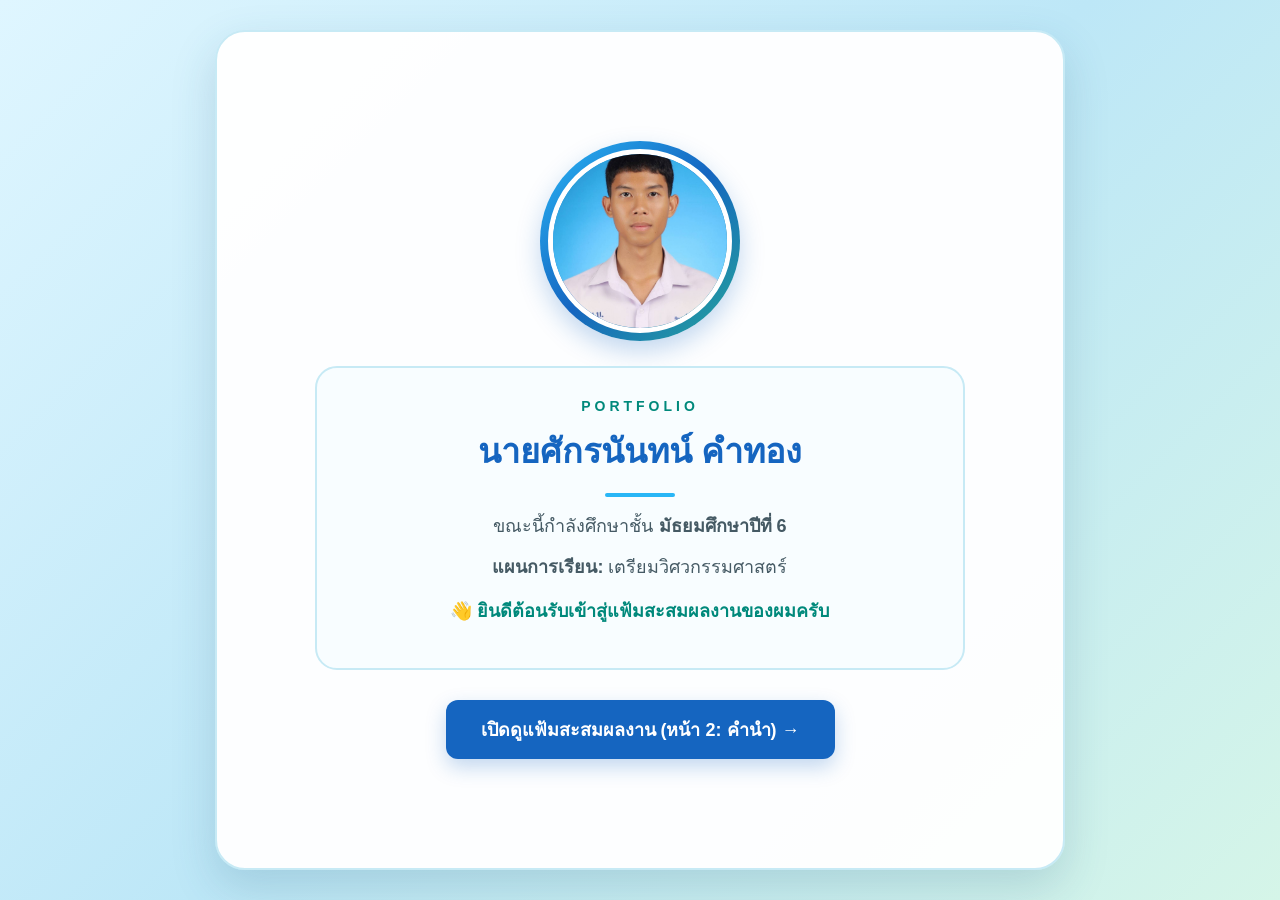
<file: index.html>
<!DOCTYPE html>
<html lang="th">
<head>
    <meta charset="UTF-8">
    <meta name="viewport" content="width=device-width, initial-scale=1.0">
    <title>หน้าแรก | Portfolio นายศักรนันทน์ คำทอง</title>
    <style>
        * { box-sizing: border-box; }
        body {
            margin: 0; min-height: 100vh; padding: 25px 15px;
            display: flex; justify-content: center; align-items: center;
            font-family: 'Segoe UI', Tahoma, Geneva, Verdana, sans-serif;
            text-align: center; color: #263238;
            background: linear-gradient(135deg, #dff6ff, #bde7f7, #d5f5e8);
        }
        .card {
            position: relative; width: 100%; max-width: 850px;
            min-height: calc(100vh - 60px); padding: 45px 25px;
            display: flex; flex-direction: column; justify-content: center; align-items: center;
            border: 2px solid #c7eaf5; border-radius: 30px; background: rgba(255,255,255,.97);
            box-shadow: 0 18px 45px rgba(35,90,120,.18);
        }
        .profile-frame {
            width: 200px; height: 200px; padding: 8px; margin-bottom: 25px; border-radius: 50%;
            background: linear-gradient(135deg, #29b6f6, #1565c0, #26a69a);
            box-shadow: 0 10px 25px rgba(21,101,192,.25);
        }
        .profile-frame img {
            width: 100%; height: 100%; object-fit: cover; border: 5px solid white; border-radius: 50%;
        }
        .intro-box {
            width: 100%; max-width: 650px; padding: 30px;
            border: 2px solid #c7eaf5; border-radius: 22px; background: #f8fdff;
        }
        .small-title { color: #00897b; font-size: 14px; font-weight: bold; letter-spacing: 4px; margin-bottom: 10px; }
        h1 { margin: 10px 0; color: #1565c0; font-size: 34px; }
        .line { width: 70px; height: 4px; margin: 15px auto; border-radius: 10px; background: #29b6f6; }
        p { margin: 12px 0; color: #455a64; font-size: 18px; line-height: 1.6; }
        .btn {
            display: inline-block; margin-top: 30px; padding: 15px 35px; border-radius: 12px;
            background: #1565c0; color: white; text-decoration: none; font-size: 18px; font-weight: bold;
            box-shadow: 0 8px 20px rgba(21,101,192,.25); transition: .25s;
        }
        .btn:hover { background: #0d47a1; transform: translateY(-4px); }
    </style>
</head>
<body>

    <main class="card">
        <!-- 📷 ช่องสำหรับใส่รูปโปรไฟล์หน้าแรก -->
        <div class="profile-frame">
            <!-- ✏️ แก้ไขชื่อไฟล์รูปภาพของคุณตรงนี้ (src="...") -->
            <img src="70908.jpg" alt="รูปโปรไฟล์ศักรนันทน์">
        </div>

        <section class="intro-box">
            <div class="small-title">PORTFOLIO</div>
            <h1>นายศักรนันทน์ คำทอง</h1>
            <div class="line"></div>
            <p>ขณะนี้กำลังศึกษาชั้น <strong>มัธยมศึกษาปีที่ 6</strong></p>
            <p><strong>แผนการเรียน:</strong> เตรียมวิศวกรรมศาสตร์</p>
            <p style="margin-top: 15px; color: #00897b; font-weight: bold;">
                👋 ยินดีต้อนรับเข้าสู่แฟ้มสะสมผลงานของผมครับ
            </p>
        </section>

        <a href="preface.html" class="btn">เปิดดูแฟ้มสะสมผลงาน (หน้า 2: คำนำ) →</a>
    </main>

</body>
</html>
</file>
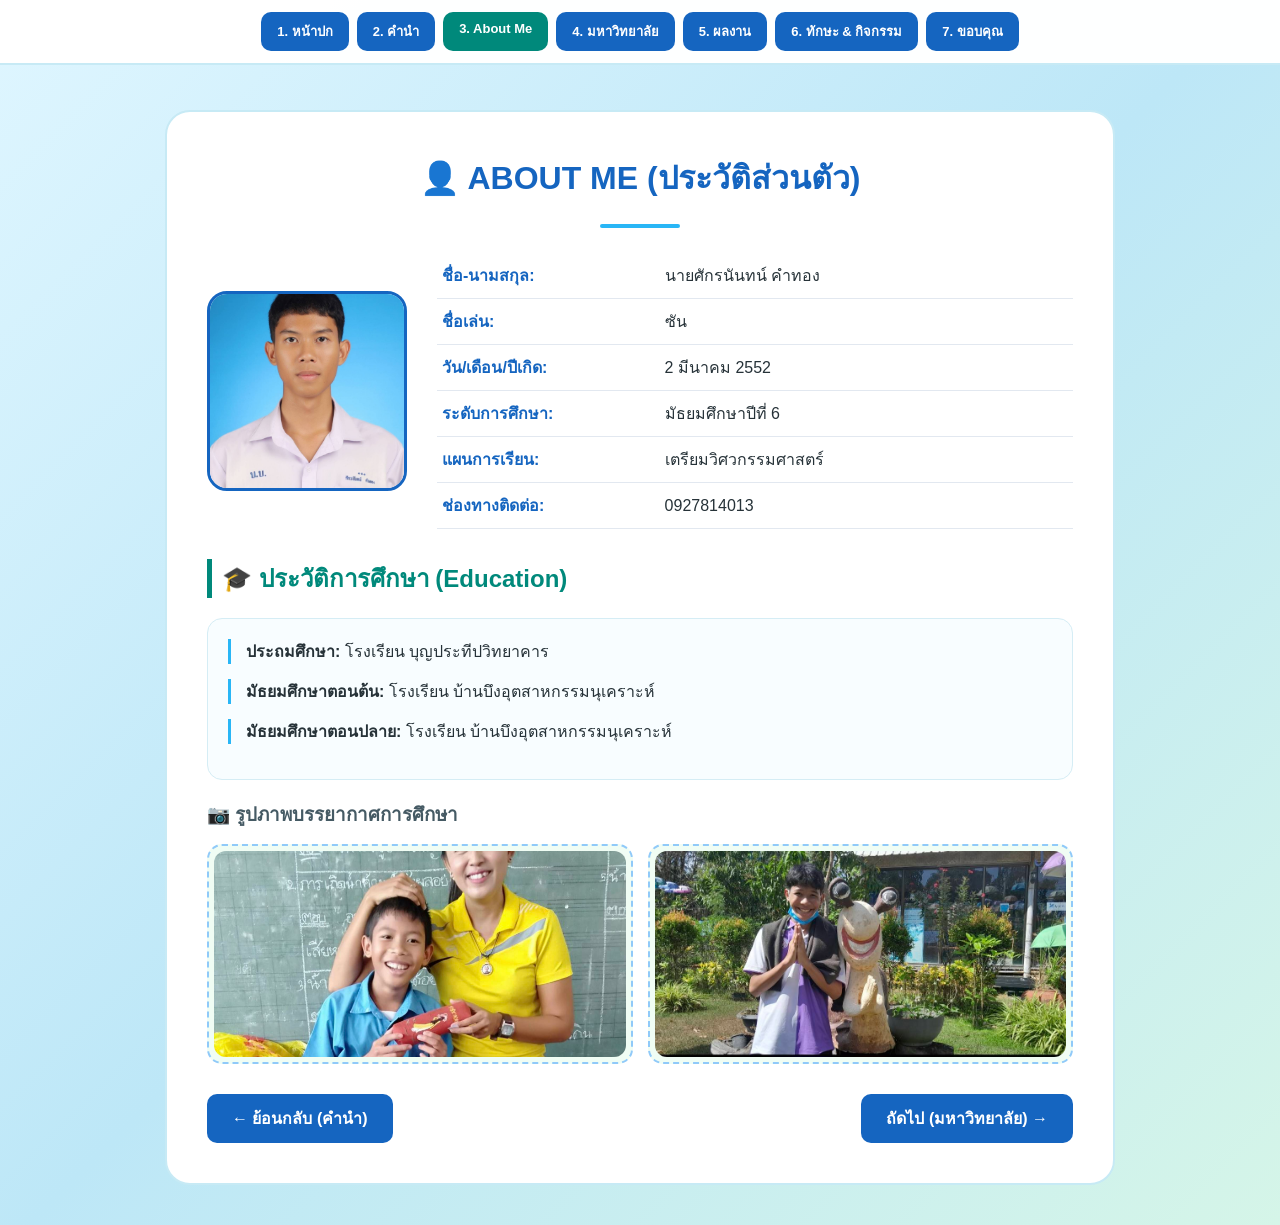
<file: about.html>
<!DOCTYPE html>
<html lang="th">
<head>
    <meta charset="UTF-8">
    <meta name="viewport" content="width=device-width, initial-scale=1.0">
    <title>About Me | Portfolio</title>
    <style>
        * { box-sizing: border-box; }
        body { margin: 0; min-height: 100vh; font-family: sans-serif; background: linear-gradient(135deg, #dff6ff, #bde7f7, #d5f5e8); color: #263238; }
        .top-menu { display: flex; justify-content: center; gap: 8px; padding: 12px; background: rgba(255,255,255,0.98); border-bottom: 2px solid #c7eaf5; position: fixed; top: 0; width: 100%; z-index: 100; flex-wrap: wrap; }
        .top-menu a { padding: 9px 16px; color: white; background: #1565c0; text-decoration: none; border-radius: 10px; font-size: 13px; font-weight: bold; }
        .top-menu a:hover, .top-menu a.active { background: #00897b; }
        .container { padding: 110px 20px 40px; display: flex; justify-content: center; }
        .card { width: 100%; max-width: 950px; padding: 40px; border-radius: 25px; background: white; border: 2px solid #c7eaf5; }
        h1 { color: #1565c0; text-align: center; margin-top: 0; }
        .line { width: 80px; height: 4px; background: #29b6f6; margin: 10px auto 25px; border-radius: 10px; }
        .profile-section { display: flex; gap: 30px; align-items: center; margin-bottom: 30px; flex-wrap: wrap; }
        
        /* ช่องใส่รูปโปรไฟล์ในหน้า About */
        .img-frame { width: 200px; height: 200px; border-radius: 20px; overflow: hidden; border: 3px solid #1565c0; background: #e0f2fe; flex-shrink: 0; }
        .img-frame img { width: 100%; height: 100%; object-fit: cover; }
        
        .info-table { flex: 1; min-width: 280px; border-collapse: collapse; width: 100%; }
        .info-table td { padding: 10px 5px; border-bottom: 1px solid #e2e8f0; font-size: 16px; }
        .info-table td.label { font-weight: bold; color: #1565c0; width: 35%; }

        .section-subtitle { color: #00897b; border-left: 5px solid #00897b; padding-left: 10px; margin-top: 30px; }
        
        .education-list { background: #f8fdff; padding: 20px; border-radius: 15px; border: 1px solid #d5edf5; margin-bottom: 20px; }
        .edu-item { margin-bottom: 15px; padding-left: 15px; border-left: 3px solid #29b6f6; }

        /* ช่องสี่เหลี่ยมใส่รูปภาพการศึกษา */
        .image-placeholder-grid { display: grid; grid-template-columns: repeat(2, 1fr); gap: 15px; margin-top: 15px; }
        .image-box { height: 220px; border: 2px dashed #90caf9; border-radius: 15px; background: #f0fdf4; display: flex; flex-direction: column; justify-content: center; align-items: center; color: #546e7a; text-align: center; padding: 5px; overflow: hidden; }
        .image-box img { width: 100%; height: 100%; object-fit: cover; border-radius: 12px; }

        .nav-buttons { display: flex; justify-content: space-between; margin-top: 30px; }
        .btn-nav { padding: 12px 25px; background: #1565c0; color: white; text-decoration: none; border-radius: 10px; font-weight: bold; }
        @media(max-width: 650px) { .image-placeholder-grid { grid-template-columns: 1fr; } }
    </style>
</head>
<body>

    <nav class="top-menu">
        <a href="index.html">1. หน้าปก</a>
        <a href="preface.html">2. คำนำ</a>
        <a href="about.html" class="active">3. About Me</a>
        <a href="target.html">4. มหาวิทยาลัย</a>
        <a href="works.html">5. ผลงาน</a>
        <a href="skills.html">6. ทักษะ & กิจกรรม</a>
        <a href="thankyou.html">7. ขอบคุณ</a>
    </nav>

    <div class="container">
        <div class="card">
            <h1>👤 ABOUT ME (ประวัติส่วนตัว)</h1>
            <div class="line"></div>

            <div class="profile-section">
                <!-- 📷 ช่องรูปภาพโปรไฟล์ -->
                <div class="img-frame">
                    <img src="70908.jpg" alt="รูปโปรไฟล์ศักรนันทน์">
                </div>

                <!-- ตารางข้อมูลส่วนตัว -->
                <table class="info-table">
                    <tr>
                        <td class="label">ชื่อ-นามสกุล:</td>
                        <td>นายศักรนันทน์ คำทอง</td>
                    </tr>
                    <tr>
                        <td class="label">ชื่อเล่น:</td>
                        <td>ซัน</td>
                    </tr>
                    <tr>
                        <td class="label">วัน/เดือน/ปีเกิด:</td>
                        <td>2 มีนาคม 2552</td>
                    </tr>
                    <tr>
                        <td class="label">ระดับการศึกษา:</td>
                        <td>มัธยมศึกษาปีที่ 6</td>
                    </tr>
                    <tr>
                        <td class="label">แผนการเรียน:</td>
                        <td>เตรียมวิศวกรรมศาสตร์</td>
                    </tr>
                    <tr>
                        <td class="label">ช่องทางติดต่อ:</td>
                        <td>0927814013</td>
                    </tr>
                </table>
            </div>

            <!-- 🎓 ส่วนประวัติการศึกษา -->
            <h2 class="section-subtitle">🎓 ประวัติการศึกษา (Education)</h2>
            <div class="education-list">
                <div class="edu-item">
                    <strong>ประถมศึกษา:</strong> 
                    โรงเรียน บุญประทีปวิทยาคาร
                </div>
                <div class="edu-item">
                    <strong>มัธยมศึกษาตอนต้น:</strong> 
                    โรงเรียน บ้านบึงอุตสาหกรรมนุเคราะห์
                </div>
                <div class="edu-item">
                    <strong>มัธยมศึกษาตอนปลาย:</strong> 
                    โรงเรียน บ้านบึงอุตสาหกรรมนุเคราะห์
                </div>
            </div>

            <!-- 📷 ช่องรูปภาพบรรยากาศการศึกษา -->
            <h3 style="color: #455a64; margin-bottom: 5px;">📷 รูปภาพบรรยากาศการศึกษา</h3>
            <div class="image-placeholder-grid">
                <div class="image-box">
                    <img src="71752.jpg" alt="บรรยากาศการศึกษาประถมศึกษา">
                </div>
                <div class="image-box">
                    <img src="71747มัทยม.jpg" alt="บรรยากาศการศึกษามัธยมศึกษา">
                </div>
            </div>

            <div class="nav-buttons">
                <a href="preface.html" class="btn-nav">← ย้อนกลับ (คำนำ)</a>
                <a href="target.html" class="btn-nav">ถัดไป (มหาวิทยาลัย) →</a>
            </div>
        </div>
    </div>

</body>
</html>
</file>
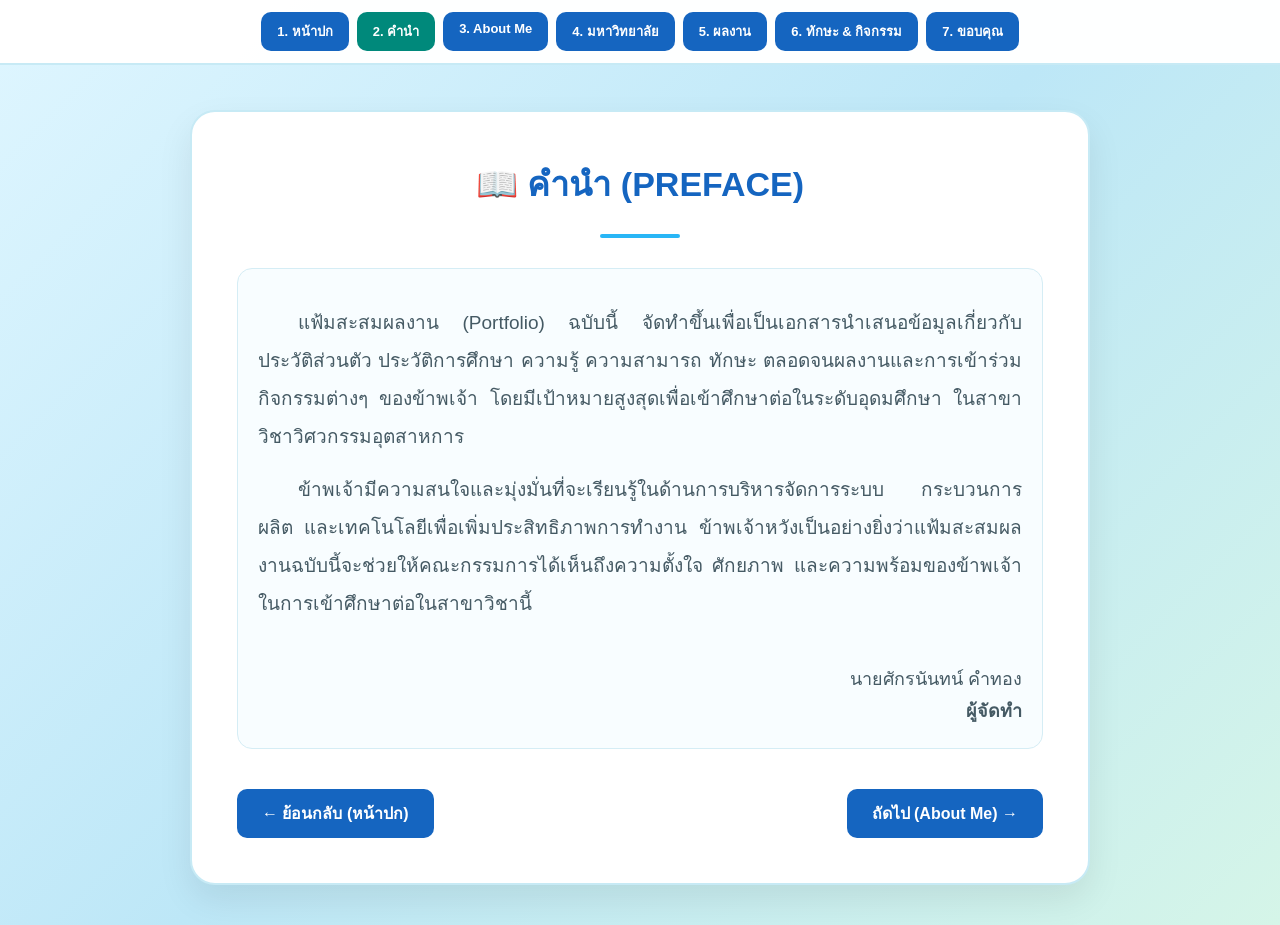
<file: preface.html>
<!DOCTYPE html>
<html lang="th">
<head>
    <meta charset="UTF-8">
    <meta name="viewport" content="width=device-width, initial-scale=1.0">
    <title>คำนำ | Portfolio</title>
    <style>
        * { box-sizing: border-box; }
        body { margin: 0; min-height: 100vh; font-family: sans-serif; background: linear-gradient(135deg, #dff6ff, #bde7f7, #d5f5e8); color: #263238; }
        .top-menu { display: flex; justify-content: center; gap: 8px; padding: 12px; background: rgba(255,255,255,0.98); border-bottom: 2px solid #c7eaf5; position: fixed; top: 0; width: 100%; z-index: 100; flex-wrap: wrap; }
        .top-menu a { padding: 9px 16px; color: white; background: #1565c0; text-decoration: none; border-radius: 10px; font-size: 13px; font-weight: bold; transition: 0.2s; }
        .top-menu a:hover, .top-menu a.active { background: #00897b; }
        .container { padding: 110px 20px 40px; display: flex; justify-content: center; }
        .card { width: 100%; max-width: 900px; padding: 45px; border-radius: 25px; background: white; border: 2px solid #c7eaf5; box-shadow: 0 15px 35px rgba(0,0,0,0.08); }
        h1 { color: #1565c0; text-align: center; margin-top: 0; font-size: 34px; }
        .line { width: 80px; height: 4px; background: #29b6f6; margin: 10px auto 30px; border-radius: 10px; }
        .preface-box { padding: 20px; background: #f8fdff; border-radius: 15px; border: 1px solid #d5edf5; }
        p { font-size: 19px; line-height: 2; text-indent: 40px; color: #455a64; text-align: justify; margin: 15px 0; }
        .signature { text-align: right; margin-top: 40px; font-size: 18px; color: #455a64; line-height: 1.8; }
        .nav-buttons { display: flex; justify-content: space-between; margin-top: 40px; }
        .btn-nav { padding: 12px 25px; background: #1565c0; color: white; text-decoration: none; border-radius: 10px; font-weight: bold; transition: 0.25s; }
        .btn-nav:hover { background: #0d47a1; }
    </style>
</head>
<body>

    <nav class="top-menu">
        <a href="index.html">1. หน้าปก</a>
        <a href="preface.html" class="active">2. คำนำ</a>
        <a href="about.html">3. About Me</a>
        <a href="target.html">4. มหาวิทยาลัย</a>
        <a href="works.html">5. ผลงาน</a>
        <a href="skills.html">6. ทักษะ & กิจกรรม</a>
        <a href="thankyou.html">7. ขอบคุณ</a>
    </nav>

    <div class="container">
        <div class="card">
            <h1>📖 คำนำ (PREFACE)</h1>
            <div class="line"></div>
            
            <div class="preface-box">
                <p>แฟ้มสะสมผลงาน (Portfolio) ฉบับนี้ จัดทำขึ้นเพื่อเป็นเอกสารนำเสนอข้อมูลเกี่ยวกับประวัติส่วนตัว ประวัติการศึกษา ความรู้ ความสามารถ ทักษะ ตลอดจนผลงานและการเข้าร่วมกิจกรรมต่างๆ ของข้าพเจ้า โดยมีเป้าหมายสูงสุดเพื่อเข้าศึกษาต่อในระดับอุดมศึกษา ในสาขาวิชาวิศวกรรมอุตสาหการ</p>
                <p>ข้าพเจ้ามีความสนใจและมุ่งมั่นที่จะเรียนรู้ในด้านการบริหารจัดการระบบ กระบวนการผลิต และเทคโนโลยีเพื่อเพิ่มประสิทธิภาพการทำงาน ข้าพเจ้าหวังเป็นอย่างยิ่งว่าแฟ้มสะสมผลงานฉบับนี้จะช่วยให้คณะกรรมการได้เห็นถึงความตั้งใจ ศักยภาพ และความพร้อมของข้าพเจ้าในการเข้าศึกษาต่อในสาขาวิชานี้</p>
                
                <div class="signature">
                    นายศักรนันทน์ คำทอง<br>
                    <strong>ผู้จัดทำ</strong>
                </div>
            </div>

            <div class="nav-buttons">
                <a href="index.html" class="btn-nav">← ย้อนกลับ (หน้าปก)</a>
                <a href="about.html" class="btn-nav">ถัดไป (About Me) →</a>
            </div>
        </div>
    </div>

</body>
</html>
</file>
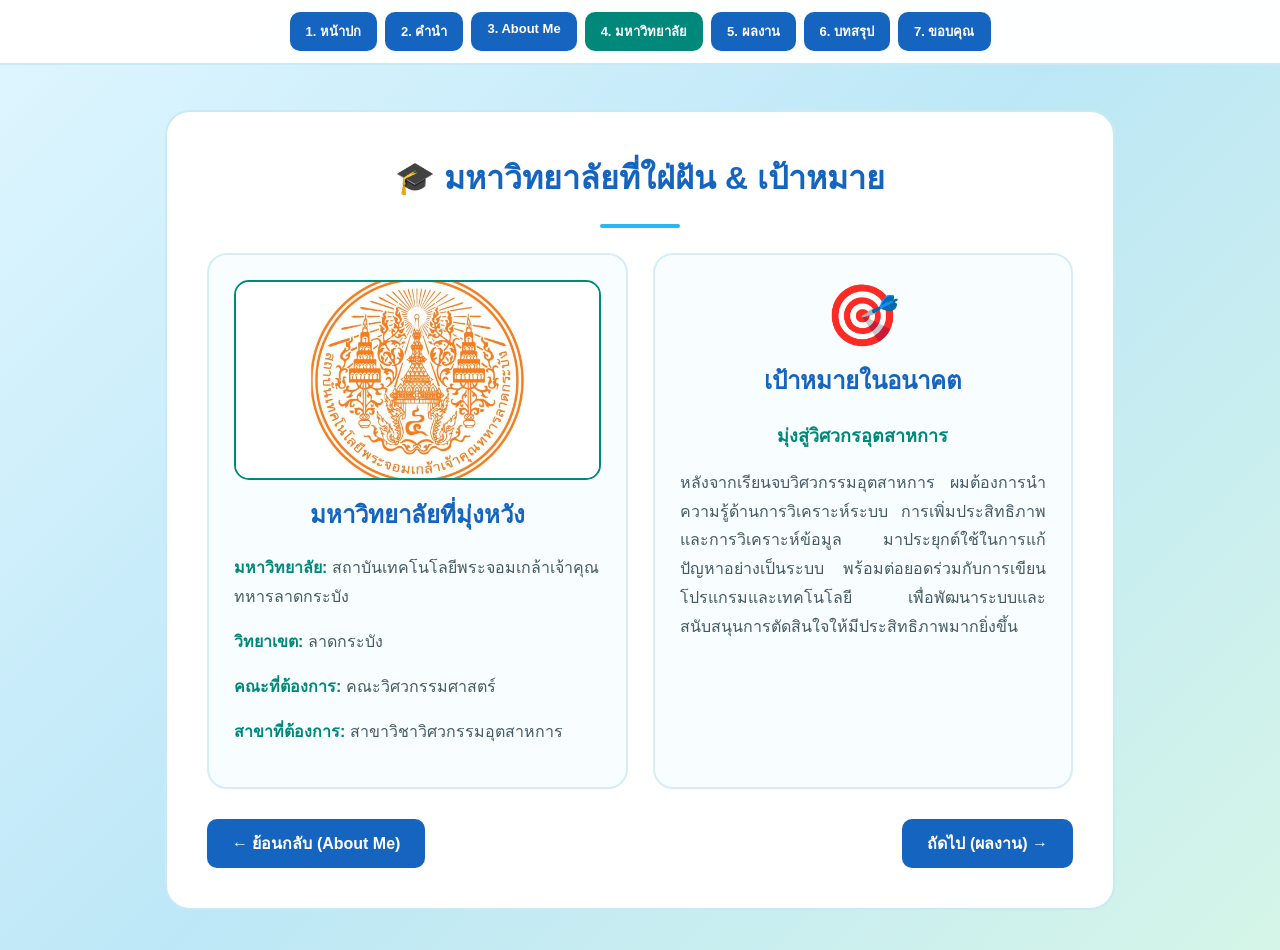
<file: target.html>
<!DOCTYPE html>
<html lang="th">
<head>
    <meta charset="UTF-8">
    <meta name="viewport" content="width=device-width, initial-scale=1.0">
    <title>มหาวิทยาลัยที่ใฝ่ฝัน | Portfolio</title>
    <style>
        * { box-sizing: border-box; }
        body { margin: 0; min-height: 100vh; font-family: sans-serif; background: linear-gradient(135deg, #dff6ff, #bde7f7, #d5f5e8); color: #263238; }
        .top-menu { display: flex; justify-content: center; gap: 8px; padding: 12px; background: rgba(255,255,255,0.98); border-bottom: 2px solid #c7eaf5; position: fixed; top: 0; width: 100%; z-index: 100; flex-wrap: wrap; }
        .top-menu a { padding: 9px 16px; color: white; background: #1565c0; text-decoration: none; border-radius: 10px; font-size: 13px; font-weight: bold; }
        .top-menu a:hover, .top-menu a.active { background: #00897b; }
        .container { padding: 110px 20px 40px; display: flex; justify-content: center; }
        .card { width: 100%; max-width: 950px; padding: 40px; border-radius: 25px; background: white; border: 2px solid #c7eaf5; }
        h1 { color: #1565c0; text-align: center; margin-top: 0; }
        .line { width: 80px; height: 4px; background: #29b6f6; margin: 10px auto 25px; border-radius: 10px; }
        
        .grid-layout { display: grid; grid-template-columns: 1fr 1fr; gap: 25px; margin-top: 20px; }
        .target-card { padding: 25px; border-radius: 20px; background: #f8fdff; border: 2px solid #d5edf5; text-align: center; }
        .target-card h2 { color: #1565c0; margin-top: 0; font-size: 24px; }
        
        /* ช่องใส่รูปสถาบันเทคโนโลยีพระจอมเกล้าเจ้าคุณทหารลาดกระบัง */
        .univ-image-box { width: 100%; height: 200px; border: 2px solid #00897b; border-radius: 15px; background: #e0f2f1; display: flex; justify-content: center; align-items: center; margin-bottom: 15px; overflow: hidden; }
        .univ-image-box img { width: 100%; height: 100%; object-fit: cover; }

        .info-detail { text-align: left; font-size: 16px; color: #455a64; line-height: 1.8; }
        .info-detail strong { color: #00897b; }

        .nav-buttons { display: flex; justify-content: space-between; margin-top: 30px; }
        .btn-nav { padding: 12px 25px; background: #1565c0; color: white; text-decoration: none; border-radius: 10px; font-weight: bold; }
        @media(max-width: 750px) { .grid-layout { grid-template-columns: 1fr; } }
    </style>
</head>
<body>

    <nav class="top-menu">
        <a href="index.html">1. หน้าปก</a>
        <a href="preface.html">2. คำนำ</a>
        <a href="about.html">3. About Me</a>
        <a href="target.html" class="active">4. มหาวิทยาลัย</a>
        <a href="works.html">5. ผลงาน</a>
        <a href="skills.html">6. บทสรุป</a>
        <a href="thankyou.html">7. ขอบคุณ</a>
    </nav>

    <div class="container">
        <div class="card">
            <h1>🎓 มหาวิทยาลัยที่ใฝ่ฝัน & เป้าหมาย</h1>
            <div class="line"></div>

            <div class="grid-layout">
                <!-- การ์ด 1: มหาวิทยาลัย -->
                <div class="target-card">
                    <!-- 📷 ช่องรูปภาพสถาบันเทคโนโลยีพระจอมเกล้าเจ้าคุณทหารลาดกระบัง -->
                    <div class="univ-image-box">
                        <img src="71758.jpg" alt="สถาบันเทคโนโลยีพระจอมเกล้าเจ้าคุณทหารลาดกระบัง">
                    </div>
                    <h2>มหาวิทยาลัยที่มุ่งหวัง</h2>
                    <div class="info-detail">
                        <p><strong>มหาวิทยาลัย:</strong> สถาบันเทคโนโลยีพระจอมเกล้าเจ้าคุณทหารลาดกระบัง</p>
                        <p><strong>วิทยาเขต:</strong> ลาดกระบัง</p>
                        <p><strong>คณะที่ต้องการ:</strong> คณะวิศวกรรมศาสตร์</p>
                        <p><strong>สาขาที่ต้องการ:</strong> สาขาวิชาวิศวกรรมอุตสาหการ</p>
                    </div>
                </div>

                <!-- การ์ด 2: เป้าหมายในอนาคต -->
                <div class="target-card">
                    <div style="font-size: 60px; margin-bottom: 10px;">🎯</div>
                    <h2>เป้าหมายในอนาคต</h2>
                    <div class="info-detail" style="text-align: justify;">
                        <p style="text-align: center;"><strong style="font-size: 18px;">มุ่งสู่วิศวกรอุตสาหการ</strong></p>
                        <p>
                            หลังจากเรียนจบวิศวกรรมอุตสาหการ ผมต้องการนำความรู้ด้านการวิเคราะห์ระบบ การเพิ่มประสิทธิภาพ และการวิเคราะห์ข้อมูล มาประยุกต์ใช้ในการแก้ปัญหาอย่างเป็นระบบ พร้อมต่อยอดร่วมกับการเขียนโปรแกรมและเทคโนโลยี เพื่อพัฒนาระบบและสนับสนุนการตัดสินใจให้มีประสิทธิภาพมากยิ่งขึ้น
                        </p>
                    </div>
                </div>
            </div>

            <div class="nav-buttons">
                <a href="about.html" class="btn-nav">← ย้อนกลับ (About Me)</a>
                <a href="works.html" class="btn-nav">ถัดไป (ผลงาน) →</a>
            </div>
        </div>
    </div>

</body>
</html>
</file>
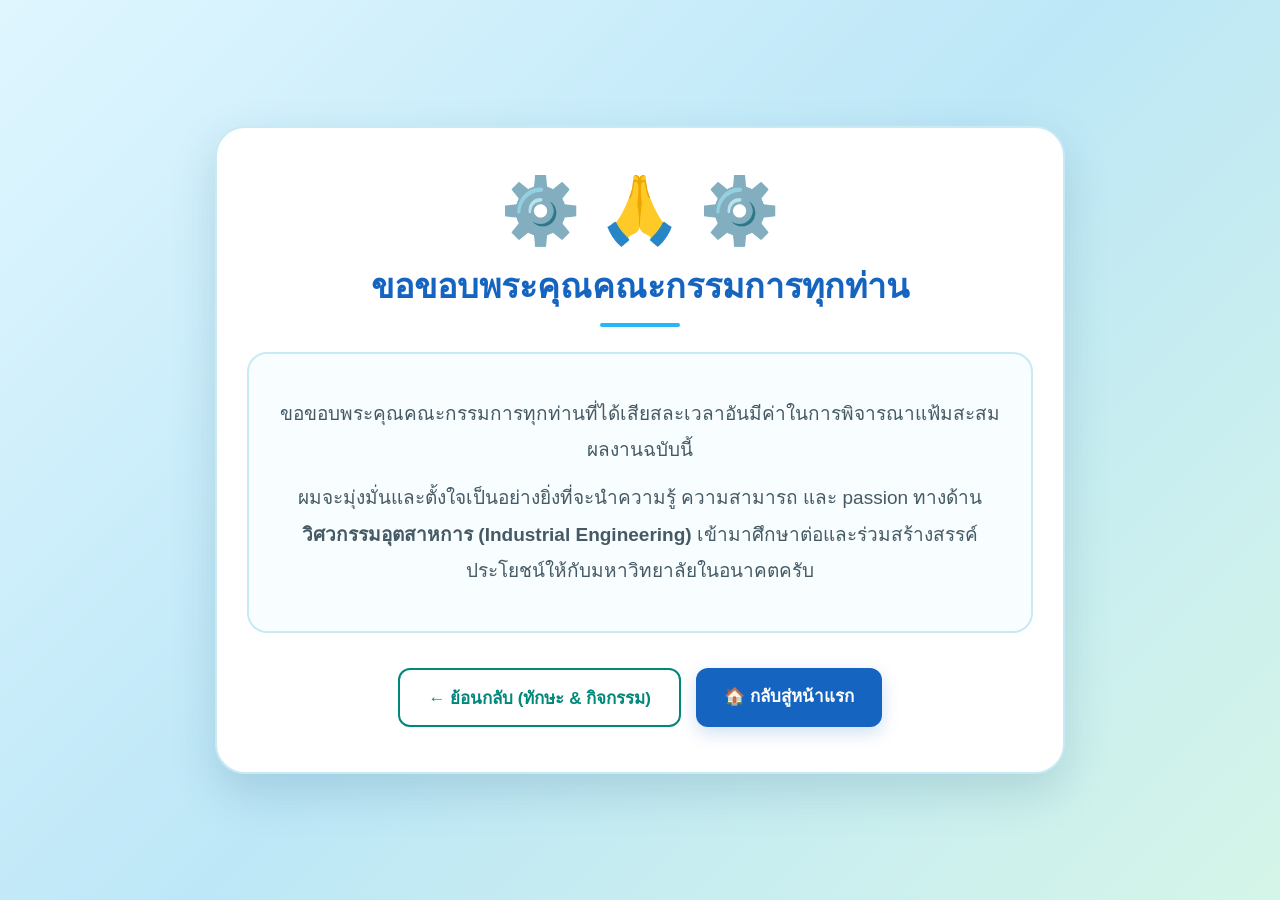
<file: thankyou.html>
<!DOCTYPE html>
<html lang="th">
<head>
    <meta charset="UTF-8">
    <meta name="viewport" content="width=device-width, initial-scale=1.0">
    <title>ขอบคุณ | Portfolio</title>
    <style>
        * { box-sizing: border-box; }
        body { margin: 0; min-height: 100vh; padding: 25px 15px; display: flex; justify-content: center; align-items: center; font-family: sans-serif; text-align: center; color: #263238; background: linear-gradient(135deg, #dff6ff, #bde7f7, #d5f5e8); }
        .card { width: 100%; max-width: 850px; padding: 45px 30px; border-radius: 30px; background: white; border: 2px solid #c7eaf5; box-shadow: 0 18px 45px rgba(35,90,120,.18); }
        .icon { font-size: 65px; margin-bottom: 10px; }
        h1 { color: #1565c0; margin: 10px 0; font-size: 34px; }
        .line { width: 80px; height: 4px; background: #29b6f6; margin: 10px auto 25px; border-radius: 10px; }
        .thankyou-box { padding: 30px; border-radius: 20px; background: #f8fdff; border: 2px solid #c7eaf5; margin-bottom: 35px; }
        p { font-size: 19px; line-height: 1.9; color: #455a64; margin: 12px 0; }
        .btn-group { display: flex; justify-content: center; gap: 15px; flex-wrap: wrap; }
        .btn { padding: 14px 28px; border-radius: 12px; text-decoration: none; font-size: 17px; font-weight: bold; transition: 0.25s; }
        .btn-primary { background: #1565c0; color: white; box-shadow: 0 6px 18px rgba(21,101,192,0.2); }
        .btn-primary:hover { background: #0d47a1; transform: translateY(-3px); }
        .btn-secondary { background: #fff; color: #00897b; border: 2px solid #00897b; }
        .btn-secondary:hover { background: #e0f2f1; transform: translateY(-3px); }
    </style>
</head>
<body>

    <main class="card">
        <div class="icon">⚙️ 🙏 ⚙️</div>
        <h1>ขอขอบพระคุณคณะกรรมการทุกท่าน</h1>
        <div class="line"></div>

        <section class="thankyou-box">
            <p>ขอขอบพระคุณคณะกรรมการทุกท่านที่ได้เสียสละเวลาอันมีค่าในการพิจารณาแฟ้มสะสมผลงานฉบับนี้</p>
            <p>ผมจะมุ่งมั่นและตั้งใจเป็นอย่างยิ่งที่จะนำความรู้ ความสามารถ และ passion ทางด้าน <strong>วิศวกรรมอุตสาหการ (Industrial Engineering)</strong> เข้ามาศึกษาต่อและร่วมสร้างสรรค์ประโยชน์ให้กับมหาวิทยาลัยในอนาคตครับ</p>
        </section>

        <!-- (ตัดส่วนช่องทางติดต่อ Email / Phone ออกเรียบร้อยแล้วครับ) -->

        <div class="btn-group">
            <a href="skills.html" class="btn btn-secondary">← ย้อนกลับ (ทักษะ & กิจกรรม)</a>
            <a href="index.html" class="btn btn-primary">🏠 กลับสู่หน้าแรก</a>
        </div>
    </main>

</body>
</html>
</file>
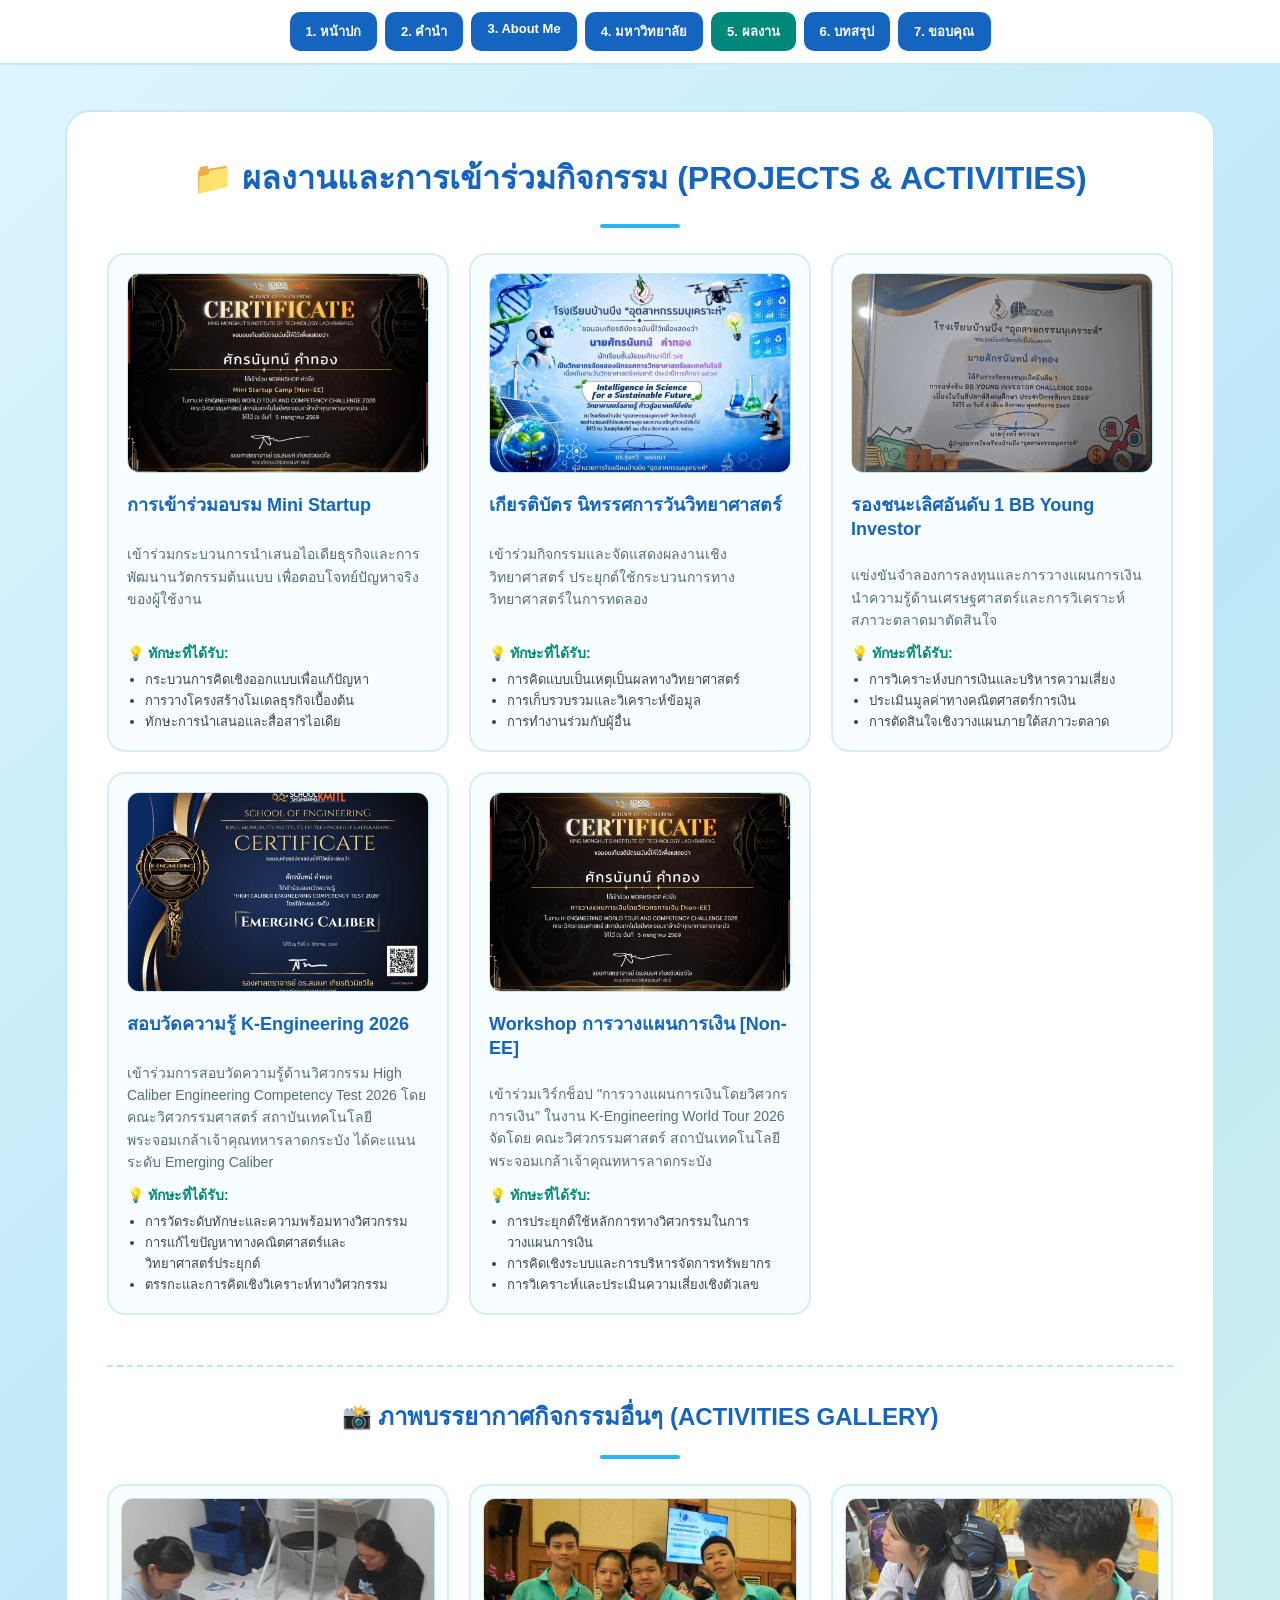
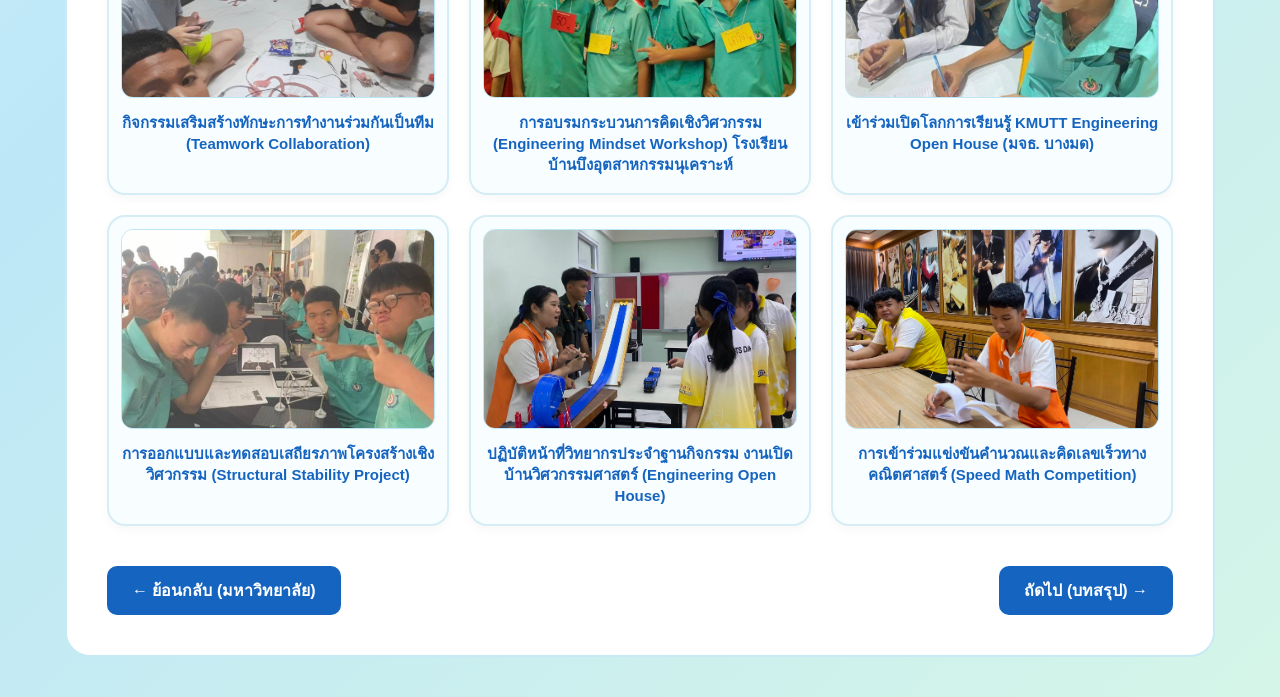
<file: works.html>
<!DOCTYPE html>
<html lang="th">
<head>
    <meta charset="UTF-8">
    <meta name="viewport" content="width=device-width, initial-scale=1.0">
    <title>ผลงานทั้งหมด | Portfolio</title>
    <style>
        * { box-sizing: border-box; }
        body { margin: 0; min-height: 100vh; font-family: sans-serif; background: linear-gradient(135deg, #dff6ff, #bde7f7, #d5f5e8); color: #263238; }
        .top-menu { display: flex; justify-content: center; gap: 8px; padding: 12px; background: rgba(255,255,255,0.98); border-bottom: 2px solid #c7eaf5; position: fixed; top: 0; width: 100%; z-index: 100; flex-wrap: wrap; }
        .top-menu a { padding: 9px 16px; color: white; background: #1565c0; text-decoration: none; border-radius: 10px; font-size: 13px; font-weight: bold; }
        .top-menu a:hover, .top-menu a.active { background: #00897b; }
        .container { padding: 110px 20px 40px; display: flex; justify-content: center; }
        .card { width: 100%; max-width: 1150px; padding: 40px; border-radius: 25px; background: white; border: 2px solid #c7eaf5; }
        h1, h2 { color: #1565c0; text-align: center; margin-top: 0; }
        .line { width: 80px; height: 4px; background: #29b6f6; margin: 10px auto 25px; border-radius: 10px; }
        
        /* Grid ผลงานหลัก */
        .work-grid { display: grid; grid-template-columns: repeat(3, 1fr); gap: 20px; }
        .work-card { border: 2px solid #d5edf5; border-radius: 18px; padding: 18px; background: #f8fdff; display: flex; flex-direction: column; }
        
        .work-img-box { width: 100%; height: 200px; border-radius: 12px; overflow: hidden; border: 1px solid #bde7f7; background: #e0f2fe; margin-bottom: 12px; }
        .work-img-box img { width: 100%; height: 100%; object-fit: cover; }

        .work-card h3 { color: #1565c0; font-size: 18px; margin: 5px 0 10px; }
        .work-card p { font-size: 14px; color: #546e7a; margin-bottom: 10px; line-height: 1.6; }
        .skill-title { color: #00897b; font-weight: bold; font-size: 14px; margin-top: auto; }
        .skill-list { padding-left: 18px; font-size: 13px; color: #37474f; margin: 5px 0 0; }

        /* โซนกิจกรรมด้านล่าง ( Gallery 6 ช่อง ) */
        .activity-section { margin-top: 50px; padding-top: 30px; border-top: 2px dashed #bde7f7; }
        .activity-grid { display: grid; grid-template-columns: repeat(3, 1fr); gap: 20px; margin-top: 25px; }
        
        .activity-card {
            border: 2px solid #d5edf5;
            border-radius: 18px;
            padding: 12px;
            background: #f8fdff;
            display: flex;
            flex-direction: column;
            align-items: center;
            text-align: center;
            box-shadow: 0 4px 10px rgba(0,0,0,0.03);
        }

        .activity-photo-box { 
            width: 100%; 
            height: 200px; 
            border-radius: 12px; 
            overflow: hidden; 
            border: 1px solid #bde7f7; 
            background: #f0f9ff; 
            display: flex; 
            justify-content: center; 
            align-items: center; 
            margin-bottom: 10px;
        }
        .activity-photo-box img { width: 100%; height: 100%; object-fit: cover; }
        .placeholder-text { color: #00897b; font-weight: bold; font-size: 14px; }
        
        .activity-card h4 {
            color: #1565c0;
            font-size: 15px;
            margin: 4px 0 6px;
            line-height: 1.4;
        }

        .nav-buttons { display: flex; justify-content: space-between; margin-top: 40px; }
        .btn-nav { padding: 12px 25px; background: #1565c0; color: white; text-decoration: none; border-radius: 10px; font-weight: bold; }
        
        @media(max-width: 900px) { 
            .work-grid, .activity-grid { grid-template-columns: 1fr; } 
        }
    </style>
</head>
<body>

    <nav class="top-menu">
        <a href="index.html">1. หน้าปก</a>
        <a href="preface.html">2. คำนำ</a>
        <a href="about.html">3. About Me</a>
        <a href="target.html">4. มหาวิทยาลัย</a>
        <a href="works.html" class="active">5. ผลงาน</a>
        <a href="skills.html">6. บทสรุป</a>
        <a href="thankyou.html">7. ขอบคุณ</a>
    </nav>

    <div class="container">
        <div class="card">
            <h1>📁 ผลงานและการเข้าร่วมกิจกรรม (PROJECTS & ACTIVITIES)</h1>
            <div class="line"></div>

            <!-- โซนที่ 1: ผลงานหลัก 5 อัน -->
            <div class="work-grid">
                <!-- ผลงานที่ 1 -->
                <div class="work-card">
                    <div class="work-img-box">
                        <img src="9234319A-DC63-40C8-BAF4-268930D2E6AD.jpeg" alt="Mini Startup">
                    </div>
                    <h3>การเข้าร่วมอบรม Mini Startup</h3>
                    <p>เข้าร่วมกระบวนการนำเสนอไอเดียธุรกิจและการพัฒนานวัตกรรมต้นแบบ เพื่อตอบโจทย์ปัญหาจริงของผู้ใช้งาน</p>
                    <div class="skill-title">💡 ทักษะที่ได้รับ:</div>
                    <ul class="skill-list">
                        <li>กระบวนการคิดเชิงออกแบบเพื่อแก้ปัญหา</li>
                        <li>การวางโครงสร้างโมเดลธุรกิจเบื้องต้น</li>
                        <li>ทักษะการนำเสนอและสื่อสารไอเดีย</li>
                    </ul>
                </div>

                <!-- ผลงานที่ 2 -->
                <div class="work-card">
                    <div class="work-img-box">
                        <img src="210C3E94-6873-48B6-96B9-583C473BB7A2.jpeg" alt="นิทรรศการวันวิทยาศาสตร์">
                    </div>
                    <h3>เกียรติบัตร นิทรรศการวันวิทยาศาสตร์</h3>
                    <p>เข้าร่วมกิจกรรมและจัดแสดงผลงานเชิงวิทยาศาสตร์ ประยุกต์ใช้กระบวนการทางวิทยาศาสตร์ในการทดลอง</p>
                    <div class="skill-title">💡 ทักษะที่ได้รับ:</div>
                    <ul class="skill-list">
                        <li>การคิดแบบเป็นเหตุเป็นผลทางวิทยาศาสตร์</li>
                        <li>การเก็บรวบรวมและวิเคราะห์ข้อมูล</li>
                        <li>การทำงานร่วมกับผู้อื่น</li>
                    </ul>
                </div>

                <!-- ผลงานที่ 3 -->
                <div class="work-card">
                    <div class="work-img-box">
                        <img src="74AEBD01-89FA-48C3-A213-C8168B6F1146.jpeg" alt="BB Young Investor">
                    </div>
                    <h3>รองชนะเลิศอันดับ 1 BB Young Investor</h3>
                    <p>แข่งขันจำลองการลงทุนและการวางแผนการเงิน นำความรู้ด้านเศรษฐศาสตร์และการวิเคราะห์สภาวะตลาดมาตัดสินใจ</p>
                    <div class="skill-title">💡 ทักษะที่ได้รับ:</div>
                    <ul class="skill-list">
                        <li>การวิเคราะห์งบการเงินและบริหารความเสี่ยง</li>
                        <li>ประเมินมูลค่าทางคณิตศาสตร์การเงิน</li>
                        <li>การตัดสินใจเชิงวางแผนภายใต้สภาวะตลาด</li>
                    </ul>
                </div>

                <!-- ผลงานที่ 4 -->
                <div class="work-card">
                    <div class="work-img-box">
                        <img src="70912.jpg" alt="High Caliber Engineering Competency Test 2026">
                    </div>
                    <h3>สอบวัดความรู้ K-Engineering 2026</h3>
                    <p>เข้าร่วมการสอบวัดความรู้ด้านวิศวกรรม High Caliber Engineering Competency Test 2026 โดย คณะวิศวกรรมศาสตร์ สถาบันเทคโนโลยีพระจอมเกล้าเจ้าคุณทหารลาดกระบัง ได้คะแนนระดับ Emerging Caliber</p>
                    <div class="skill-title">💡 ทักษะที่ได้รับ:</div>
                    <ul class="skill-list">
                        <li>การวัดระดับทักษะและความพร้อมทางวิศวกรรม</li>
                        <li>การแก้ไขปัญหาทางคณิตศาสตร์และวิทยาศาสตร์ประยุกต์</li>
                        <li>ตรรกะและการคิดเชิงวิเคราะห์ทางวิศวกรรม</li>
                    </ul>
                </div>

                <!-- ผลงานที่ 5 -->
                <div class="work-card">
                    <div class="work-img-box">
                        <img src="70913.jpg" alt="Workshop การวางแผนการเงินโดยวิศวกรการเงิน">
                    </div>
                    <h3>Workshop การวางแผนการเงิน [Non-EE]</h3>
                    <p>เข้าร่วมเวิร์กช็อป "การวางแผนการเงินโดยวิศวกรการเงิน" ในงาน K-Engineering World Tour 2026 จัดโดย คณะวิศวกรรมศาสตร์ สถาบันเทคโนโลยีพระจอมเกล้าเจ้าคุณทหารลาดกระบัง</p>
                    <div class="skill-title">💡 ทักษะที่ได้รับ:</div>
                    <ul class="skill-list">
                        <li>การประยุกต์ใช้หลักการทางวิศวกรรมในการวางแผนการเงิน</li>
                        <li>การคิดเชิงระบบและการบริหารจัดการทรัพยากร</li>
                        <li>การวิเคราะห์และประเมินความเสี่ยงเชิงตัวเลข</li>
                    </ul>
                </div>
            </div>

            <!-- โซนที่ 2: ช่องใส่รูปกิจกรรม 6 ช่อง พร้อมหัวข้อเรียบเรียงใหม่ -->
            <div class="activity-section">
                <h2>📸 ภาพบรรยากาศกิจกรรมอื่นๆ (ACTIVITIES GALLERY)</h2>
                <div class="line"></div>

                <div class="activity-grid">
                    <!-- กิจกรรมที่ 1 -->
                    <div class="activity-card">
                        <div class="activity-photo-box">
                            <img src="กิจกรรมเสริมสร้างทักษะการทำงานร่วมกันเป็นทีม (Teamwork Collaboration).jpg" alt="การทำงานร่วมกันเป็นทีม" onerror="this.style.display='none'; this.nextElementSibling.style.display='block';">
                            <div class="placeholder-text" style="display:none;">📷 ใส่รูปกิจกรรม 1</div>
                        </div>
                        <h4>กิจกรรมเสริมสร้างทักษะการทำงานร่วมกันเป็นทีม (Teamwork Collaboration)</h4>
                    </div>

                    <!-- กิจกรรมที่ 2 -->
                    <div class="activity-card">
                        <div class="activity-photo-box">
                            <img src="การอบรมกระบวนการคิดเชิงวิศวกรรม (Engineering Mindset Workshop) โรงเรียนบ้านบึงอุตสาหกรรมนุเคราะห์.jpg" alt="อบรมกระบวนการคิดทางวิศวกรรม" onerror="this.style.display='none'; this.nextElementSibling.style.display='block';">
                            <div class="placeholder-text" style="display:none;">📷 ใส่รูปกิจกรรม 2</div>
                        </div>
                        <h4>การอบรมกระบวนการคิดเชิงวิศวกรรม (Engineering Mindset Workshop) โรงเรียนบ้านบึงอุตสาหกรรมนุเคราะห์</h4>
                    </div>

                    <!-- กิจกรรมที่ 3 -->
                    <div class="activity-card">
                        <div class="activity-photo-box">
                            <img src="เข้าร่วมเปิดโลกการเรียนรู้ KMUTT Engineering Open House (มจธ. บางมด).jpg" alt="KMUTT Engineering Open House" onerror="this.style.display='none'; this.nextElementSibling.style.display='block';">
                            <div class="placeholder-text" style="display:none;">📷 ใส่รูปกิจกรรม 3</div>
                        </div>
                        <h4>เข้าร่วมเปิดโลกการเรียนรู้ KMUTT Engineering Open House (มจธ. บางมด)</h4>
                    </div>

                    <!-- กิจกรรมที่ 4 -->
                    <div class="activity-card">
                        <div class="activity-photo-box">
                            <img src="การออกแบบและทดสอบเสถียรภาพโครงสร้างเชิงวิศวกรรม (Structural Stability Project).jpg" alt="การออกแบบโครงสร้างเชิงวิศวกรรม" onerror="this.style.display='none'; this.nextElementSibling.style.display='block';">
                            <div class="placeholder-text" style="display:none;">📷 ใส่รูปกิจกรรม 4</div>
                        </div>
                        <h4>การออกแบบและทดสอบเสถียรภาพโครงสร้างเชิงวิศวกรรม (Structural Stability Project)</h4>
                    </div>

                    <!-- กิจกรรมที่ 5 -->
                    <div class="activity-card">
                        <div class="activity-photo-box">
                            <img src="ปฏิบัติหน้าที่วิทยากรประจำฐานกิจกรรม งานเปิดบ้านวิศวกรรมศาสตร์ (Engineering Open House).jpg" alt="วิทยากรงานเปิดบ้านวิศวะ" onerror="this.style.display='none'; this.nextElementSibling.style.display='block';">
                            <div class="placeholder-text" style="display:none;">📷 ใส่รูปกิจกรรม 5</div>
                        </div>
                        <h4>ปฏิบัติหน้าที่วิทยากรประจำฐานกิจกรรม งานเปิดบ้านวิศวกรรมศาสตร์ (Engineering Open House)</h4>
                    </div>

                    <!-- กิจกรรมที่ 6 -->
                    <div class="activity-card">
                        <div class="activity-photo-box">
                            <img src="การเข้าร่วมแข่งขันคำนวณและคิดเลขเร็วทางคณิตศาสตร์ (Speed Math Competition).jpg" alt="การแข่งขันคิดเลขเร็วทางคณิตศาสตร์" onerror="this.style.display='none'; this.nextElementSibling.style.display='block';">
                            <div class="placeholder-text" style="display:none;">📷 ใส่รูปกิจกรรม 6</div>
                        </div>
                        <h4>การเข้าร่วมแข่งขันคำนวณและคิดเลขเร็วทางคณิตศาสตร์ (Speed Math Competition)</h4>
                    </div>
                </div>
            </div>

            <div class="nav-buttons">
                <a href="target.html" class="btn-nav">← ย้อนกลับ (มหาวิทยาลัย)</a>
                <a href="skills.html" class="btn-nav">ถัดไป (บทสรุป) →</a>
            </div>
        </div>
    </div>

</body>
</html>
</file>
